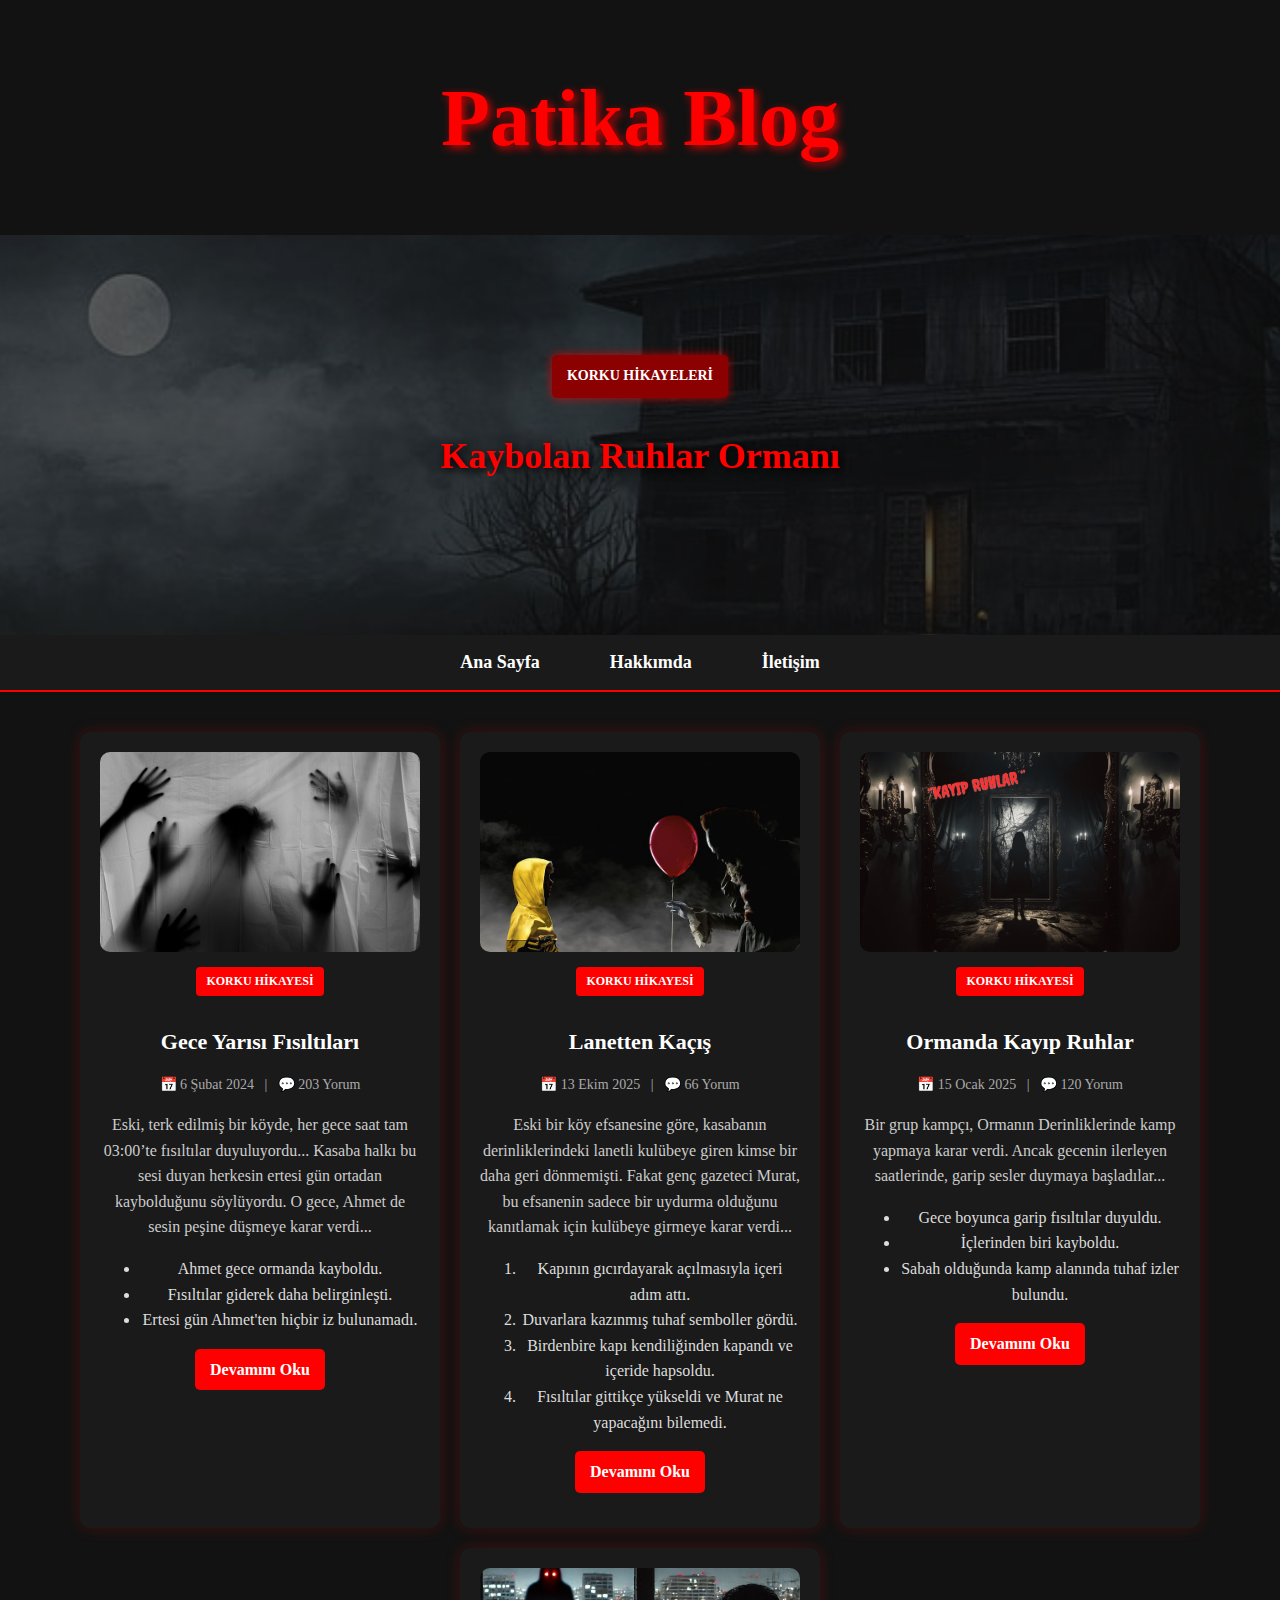
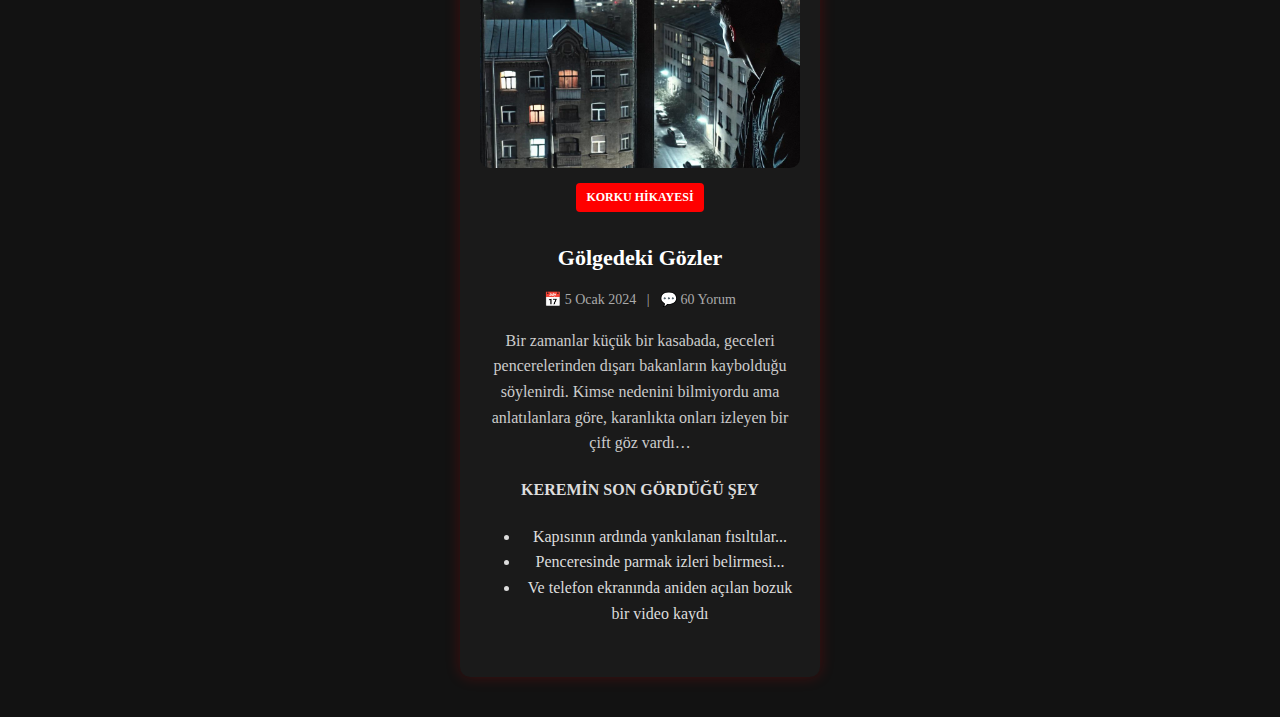
<file: Ödev1 - İlk Web Sayfası Oluşturma/index.html>
<!DOCTYPE html>
<html lang="tr">
  <head>
    <meta charset="UTF-8" />
    <meta name="viewport" content="width=device-width, initial-scale=1.0" />
    <title>Blog | Korku Hikayeleri</title>
    <link rel="stylesheet" href="./assets/css/style.css" />
  </head>
  <body>
    <!-- Üst Başlık -->
    <header class="site-header">
      <h1>Patika Blog</h1>
    </header>

    <!-- Korku Hikayeleri Başlık Alanı -->
    <section class="hero-horror-theme">
      <div class="overlay"></div>
      <div class="hero-text">
        <span class="category">KORKU HİKAYELERİ</span>
        <h2>Kaybolan Ruhlar Ormanı</h2>
      </div>
    </section>

    <!-- Menü Çubuğu -->
    <nav class="menu">
      <a href="#" class="active">Ana Sayfa</a>
      <a href="#">Hakkımda</a>
      <a href="#">İletişim</a>
    </nav>

    <!-- Blog Yazıları -->
    <section class="blog-container">
      <!-- Blog Yazısı 1 -->
      <article class="blog-post">
        <img src="assets/images/blog1.jpg" alt="Gece Yarısı Fısıltıları" />
        <div class="blog-content">
          <span class="category">KORKU HİKAYESİ</span>
          <h2>Gece Yarısı Fısıltıları</h2>
          <p class="meta">📅 6 Şubat 2024 &nbsp; | &nbsp; 💬 203 Yorum</p>
          <p>
            Eski, terk edilmiş bir köyde, her gece saat tam 03:00’te fısıltılar
            duyuluyordu... Kasaba halkı bu sesi duyan herkesin ertesi gün
            ortadan kaybolduğunu söylüyordu. O gece, Ahmet de sesin peşine
            düşmeye karar verdi...
          </p>
          <ul>
            <li>Ahmet gece ormanda kayboldu.</li>
            <li>Fısıltılar giderek daha belirginleşti.</li>
            <li>Ertesi gün Ahmet'ten hiçbir iz bulunamadı.</li>
          </ul>
          <a href="#" class="read-more">Devamını Oku</a>
        </div>
      </article>

      <article class="blog-post">
        <img
          src="./assets/images/blog2.jpg"
          alt="Lanetten Kaçış"
        />
        <div class="blog-content">
          <span class="category">KORKU HİKAYESİ</span>
          <h2>Lanetten Kaçış</h2>
          <p class="meta">📅 13 Ekim 2025 &nbsp; | &nbsp; 💬 66 Yorum</p>
          <p>
            Eski bir köy efsanesine göre, kasabanın derinliklerindeki lanetli
            kulübeye giren kimse bir daha geri dönmemişti. Fakat genç gazeteci
            Murat, bu efsanenin sadece bir uydurma olduğunu kanıtlamak için
            kulübeye girmeye karar verdi...
          </p>
          <ol>
            <li>Kapının gıcırdayarak açılmasıyla içeri adım attı.</li>
            <li>Duvarlara kazınmış tuhaf semboller gördü.</li>
            <li>Birdenbire kapı kendiliğinden kapandı ve içeride hapsoldu.</li>
            <li>
              Fısıltılar gittikçe yükseldi ve Murat ne yapacağını bilemedi.
            </li>
          </ol>
          <a href="#" class="read-more">Devamını Oku</a>
        </div>
      </article>

      <!-- Blog Yazısı 3 -->
      <article class="blog-post">
        <img
          src="./assets/images/blog3.jpg"
          alt="Ormanda Kayıp Ruhlar"
        />
        <div class="blog-content">
          <span class="category">KORKU HİKAYESİ</span>
          <h2>Ormanda Kayıp Ruhlar</h2>
          <p class="meta">📅 15 Ocak 2025 &nbsp; | &nbsp; 💬 120 Yorum</p>
          <p>
            Bir grup kampçı, Ormanın Derinliklerinde kamp yapmaya karar verdi.
            Ancak gecenin ilerleyen saatlerinde, garip sesler duymaya
            başladılar...
          </p>
          <ul>
            <li>Gece boyunca garip fısıltılar duyuldu.</li>
            <li>İçlerinden biri kayboldu.</li>
            <li>Sabah olduğunda kamp alanında tuhaf izler bulundu.</li>
          </ul>
          <a href="#" class="read-more">Devamını Oku</a>
        </div>
      </article>

      <article class="blog-post">
        <img src="./assets/images/Golgedeki_Gozler.jpg" alt="">
        <div class="blog-content">
            <span class="category">KORKU HİKAYESİ</span>
            <h2>Gölgedeki Gözler</h2>
            <p class="meta">📅 5 Ocak 2024 &nbsp; | &nbsp; 💬 60 Yorum</p>
            <p>Bir zamanlar küçük bir kasabada, geceleri pencerelerinden dışarı bakanların kaybolduğu söylenirdi. Kimse nedenini bilmiyordu ama anlatılanlara göre, karanlıkta onları izleyen bir çift göz vardı…</p>
            <h4>KEREMİN SON GÖRDÜĞÜ ŞEY</h4>
            <ul>
                <li>Kapısının ardında yankılanan fısıltılar...</li>
                <li>Penceresinde parmak izleri belirmesi...</li>
                <li> Ve telefon ekranında aniden açılan bozuk bir video kaydı</li>
            </ul>
        </div>
      </article>
    </section>
  </body>
</html>
</file>
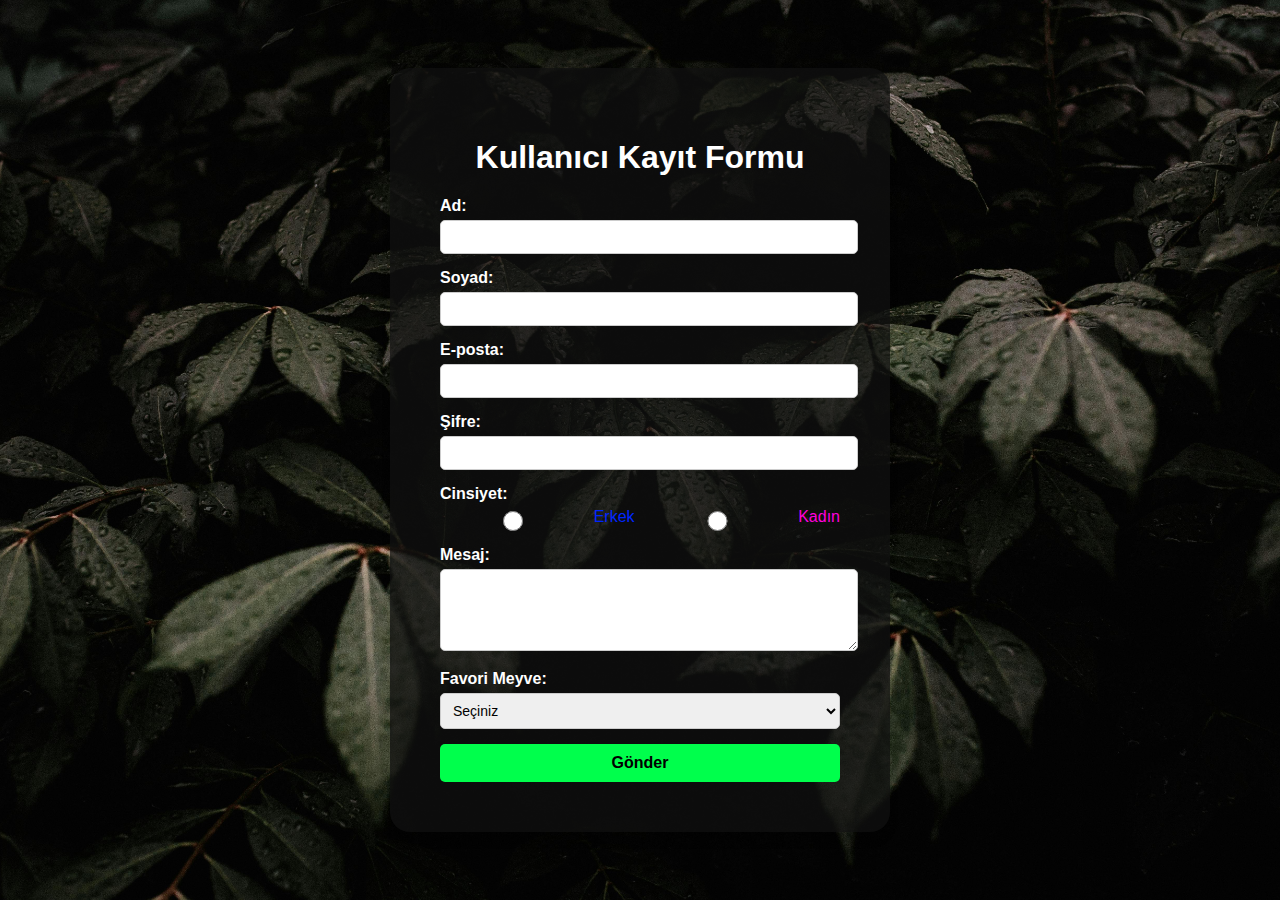
<file: Pratik -  Form Elemanları/form.html>
<!DOCTYPE html>
<html lang="tr">
  <head>
    <meta charset="UTF-8" />
    <meta name="viewport" content="width=device-width, initial-scale=1.0" />
    <title>Kullanıcı Kayıt Formu</title>
    <style>
      body {
        font-family: Arial, sans-serif;
        background-color: #ffffff;
        display: flex;
        justify-content: center;
        align-items: center;
        height: 100vh;
        margin: 0;
        color: #ffffff;
      }

      .container {
        background: rgba(17, 17, 17, 0.733);
        padding: 50px;
        border-radius: 20px;
        box-shadow: 0px 9px 10px rgba(0, 0, 0, 0.1);
        width: 100%;
        max-width: 400px;
      }

      h1 {
        text-align: center;
        color: #ffffff;
      }

      .form-group {
        margin-bottom: 15px;
      }

      label {
        font-weight: bold;
        display: block;
        margin-bottom: 5px;
      }

      input,
      select,
      textarea {
        width: 100%;
        padding: 8px;
        border: 1px solid #ccc;
        border-radius: 5px;
        font-size: 14px;
      }

      .gender-group {
        display: flex;
        gap: 10px;
      }

      .gender-group label {
        font-weight: normal;
      }

      .submit-btn {
        width: 100%;
        padding: 10px;
        background-color: #00ff4c;
        border: none;
        color: rgb(0, 0, 0);
        font-size: 16px;
        font-weight: bold;
        cursor: pointer;
        border-radius: 5px;
        transition: 0.3s;
      }

      .submit-btn:hover {
        background-color: #0056b3;
      }

      .male {
        color: #0026ff;
      }

      .female {
        color: #ff00dd;
      }

      body {
        background-image: url(./assets/images/pexels-andrew-3178786.jpg);
        background-size: cover; /* Resmi ekranın tamamına yay */
        background-position: center; /* Ortala */
        background-attachment: fixed; /* Sayfa kaydırıldığında sabit kalsın */
      }

    </style>
  </head>
  <body>
    <div class="container">
      <h1>Kullanıcı Kayıt Formu</h1>
      <form action="#" method="post">

        <!-- Ad Soyad için bir input-type'e text yapıyoruz -->

        <div class="form-group">
          <label for="fname">Ad:</label>
          <input type="text" id="fname" name="fname" required />
        </div>

        <div class="form-group">
          <label for="lname">Soyad:</label>
          <input type="text" id="lname" name="lname" required />
        </div>

        <!-- İnput Type  ile email ile kullanıcan email almak için bi form oluşturuyoruz -->

        <div class="form-group">
          <label for="email">E-posta:</label>
          <input type="email" id="email" name="email" required />
        </div>

        <!-- Paassword için özel olan input type kullanıyoruz çünkü girdiğimiz şifre gizlencek -->

        <div class="form-group">
          <label for="paswd">Şifre:</label>
          <input type="password" id="paswd" name="paswd" required />
        </div>
        
        
        <!-- Cinsiyet için RADİO ile bi form oluşturuyoruz ve bu formu radio ile yapıyoruz -->
        <div class="form-group">
          <label>Cinsiyet:</label>
          <div class="gender-group">
            <input type="radio" id="male" name="gender" value="male" required />
            <label for="male" class="male">Erkek</label>
            <input
              type="radio"
              id="female"
              name="gender"
              value="female"
              required
            />
            <label for="female" class="female">Kadın</label>
          </div>
        </div>
        
        <!-- Kullanıcının Mesaj Göndermek için bir metin kutusu yapıyoruz -->
        <div class="form-group">
          <label for="message">Mesaj:</label>
          <textarea id="message" name="message" rows="4"></textarea>
        </div>

        <!-- Favari Meyveyi seçmek için select ile açılıp kapanan bir sekme yapıyoruz-->
        <div class="form-group">
          <label for="fruit">Favori Meyve:</label>
          <select id="fruit" name="fruit">
            <option value="" disabled selected>Seçiniz</option>
            <option value="apple">Elma</option>
            <option value="banana">Muz</option>
            <option value="strawberry">Çilek</option>
          </select>
        </div>
        <input type="submit" class="submit-btn" value="Gönder" />
      </form>
    </div>
  </body>
</html>
</file>
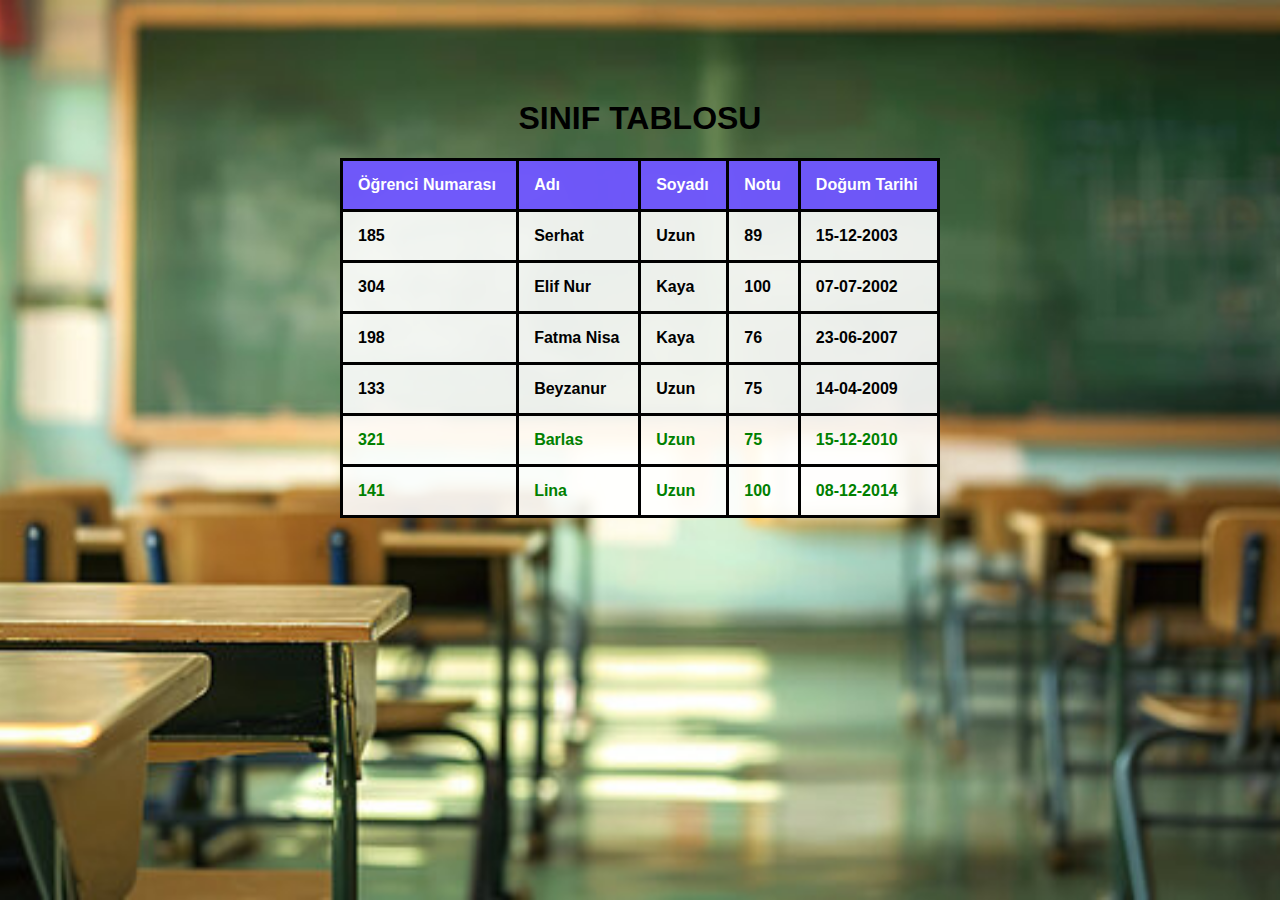
<file: Pratik - Tablolarla Çalışmak/sinif_tablosu.html>
<!DOCTYPE html>
<html lang="en">
<head>
    <meta charset="UTF-8">
    <meta name="viewport" content="width=device-width, initial-scale=1.0">
    <title>Patika Tablolarla Çalışmak</title>
    <style>
        body {
            font-family: Arial, sans-serif;
            margin: 40px;
            text-align: center;
            background-color: #9b9aa0;
            background-image: url("images/360_F_900901151_ummAjY6YiRzRBUd2HRSXhtLGUWp0inur.jpg");
            background-size: cover;
            background-position: center;
            background-repeat: no-repeat;
            background-attachment: fixed;
        }

        table {
            width: 50%;
            border-collapse: collapse;
            margin: 20px auto;
        }

        th, td {
            border: 3px solid #000000;
            padding: 15px;
            text-align: left;
            font-weight: bold;
        }

        th {
            background-color: #2600ffa2;
            color: white;
            font-weight: bold;
        }

        .ogrenci-ekle{
            text-align: left;
            background-color: #47dacdb9;
            color: #000000;
            font-weight: bold;
            font-size: 15px;
            padding: 9px 30px;
            border-radius: 150px;
            cursor: pointer;
            margin-top: 20px;
            text-decoration: none;
            transition: background-color 0.8s ease, transform 0.4s ease;
        }
        .ogrenci-ekle:hover{
            background-color: #8a4a4aa2;
            transform: scale(0.96);

        }
        .new-ogrenci{
            color: green;
        }
        .ogrenci-tablosu{
            background-color: #ffffffe3;
        }
        .ogrenciBaslik{
            width: 100%;
            border-collapse: collapse;
            margin-top: 100px;
            transition: background-color 0.8s ease, transform 0.4s ease;
        }

        .ogrenciBaslik:hover{
            color: #ffffff;
            transform: scale(0.96);
        }
    </style>
</head>
<body>
    <h1 class="ogrenciBaslik">SINIF TABLOSU</h1>
    <table class="ogrenci-tablosu">
        <thead>
            <tr>
                <th>Öğrenci Numarası</th>
                <th>Adı</th>
                <th>Soyadı</th>
                <th>Notu</th>
                <th>Doğum Tarihi</th>
            </tr>
        </thead>
        <tbody>
            <tr>
                <td>185</td>
                <td>Serhat</td>
                <td>Uzun</td>
                <td>89</td>
                <td>15-12-2003</td>
            </tr>
            <tr>
                <td>304</td>
                <td>Elif Nur</td>
                <td>Kaya</td>
                <td>100</td>
                <td>07-07-2002</td>
            </tr>
            <tr>
                <td>198</td>
                <td>Fatma Nisa</td>
                <td>Kaya</td>
                <td>76</td>
                <td>23-06-2007</td>
            </tr>
            <tr>
                <td>133</td>
                <td>Beyzanur </td>
                <td>Uzun</td>
                <td>75</td>
                <td>14-04-2009</td>
            </tr>
            <tr class="new-ogrenci">
                <td>321</td>
                <td>Barlas</td>
                <td>Uzun</td>
                <td>75</td>
                <td>15-12-2010</td>
            </tr>
            <tr class="new-ogrenci">
                <td>141</td>
                <td>Lina</td>
                <td>Uzun</td>
                <td>100</td>
                <td>08-12-2014</td>
            </tr>
        </tbody>
    </table>
</body>
</html>
</file>
<file: Ödev1 - İlk Web Sayfası Oluşturma/assets/css/style.css>
/* Genel Sayfa Stili */
body {
    margin: 0;
    font-family: 'Georgia', serif;
    background-color: #121212;
    color: #ddd;
    line-height: 1.6;
}

/* Üst Başlık */
.site-header {
    text-align: center;
    font-size: 40px;
    font-weight: bold;
    padding: 0px 0;
    color: #ff0000;
    background: #121212;
    text-shadow: 3px 3px 8px rgba(255, 0, 0, 0.8);
}

/* Menü Çubuğu */
.menu {
    display: flex;
    justify-content: center;
    background: #1a1a1a;
    padding: 5px 0;
    border-bottom: 2px solid red;
}

.menu a {
    text-decoration: none;
    color: white;
    font-size: 18px;
    margin: 0 20px;
    font-weight: bold;
    padding: 8px 15px;
    transition: 0.3s;
    border-radius: 5px;
}

.menu a:hover {
    background: red;
    color: white;
}

/* Korku Temalı Arka Plan */
.hero-horror-theme {
    position: relative;
    background: url("../images/backgroundheader.jpg") no-repeat center center/cover;
    height: 400px;
    display: flex;
    align-items: center;
    justify-content: center;
    text-align: center;
    color: white;
    background-attachment: fixed; /* Sayfa kaydırılsa bile arka plan sabit kalır */
}

/* Karanlık Overlay Efekti */
.hero-horror-theme .overlay {
    position: absolute;
    width: 100%;
    height: 100%;
    background: rgba(19, 18, 18, 0.7); /* Hafif karartılmış efekt */
}

/* Başlık ve Metin Alanı */
.hero-horror-theme .hero-text {
    position: relative;
    z-index: 1;
}

/* Kategori Butonu */
.hero-horror-theme .category {
    display: inline-block;
    background: darkred;
    padding: 10px 15px;
    border-radius: 5px;
    font-size: 14px;
    text-transform: uppercase;
    font-weight: bold;
    color: white;
    box-shadow: 0px 0px 10px rgba(255, 0, 0, 0.7);
    animation: pulse 1.5s infinite alternate;
}

/* Hafif nabız efekti */
@keyframes pulse {
    from {
        transform: scale(1);
        box-shadow: 0px 0px 15px rgba(255, 0, 0, 0.9);
    }
    to {
        transform: scale(1.1);
        box-shadow: 0px 0px 25px rgba(255, 0, 0, 1);
    }
}

/* Başlık Yazısı */
.hero-horror-theme h2 {
    font-size: 36px;
    font-weight: bold;
    color: red;
    text-shadow: 3px 3px 10px black;
}

/* Blog Yazıları Ana Konteyner */
.blog-container {
    width: 90%;
    max-width: 1200px;
    margin: 40px auto;
    display: flex;
    flex-wrap: wrap;
    justify-content: center;
    gap: 20px;
}

/* Blog Yazısı Kartları */
.blog-post {
    display: flex;
    flex-direction: column;
    background: #1a1a1a;
    padding: 20px;
    border-radius: 10px;
    box-shadow: 0 0 15px rgba(255, 0, 0, 0.2);
    width: 320px;
    transition: transform 0.3s ease, box-shadow 0.3s ease;
}

.blog-post:hover {
    transform: scale(1.05);
    box-shadow: 0 0 25px rgba(255, 0, 0, 0.5);
}

/* Blog Görseli */
.blog-post img {
    width: 100%;
    height: 200px;
    object-fit: cover;
    border-radius: 10px;
}

/* Blog İçeriği */
.blog-content {
    padding: 15px 0;
    text-align: center;
}

/* Blog Kategorisi */
.blog-content .category {
    display: inline-block;
    background: red;
    padding: 5px 10px;
    border-radius: 4px;
    font-size: 12px;
    text-transform: uppercase;
    color: white;
    font-weight: bold;
    margin-bottom: 10px;
}

/* Blog Başlığı */
.blog-content h2 {
    font-size: 22px;
    color: white;
    margin-bottom: 10px;
}

/* Meta Bilgi */
.blog-content .meta {
    font-size: 14px;
    color: #aaa;
    margin-bottom: 15px;
}

/* Blog Yazısı İçeriği */
.blog-content p {
    font-size: 16px;
    color: #ccc;
    margin-bottom: 15px;
}

/* Blog Devamını Oku Butonu */
.read-more {
    display: inline-block;
    text-decoration: none;
    background: red;
    color: white;
    padding: 8px 15px;
    border-radius: 5px;
    font-weight: bold;
    transition: 0.3s;
}

.read-more:hover {
    background: darkred;
}

/* Responsive Tasarım */
@media (max-width: 768px) {
    .menu {
        flex-direction: column;
        align-items: center;
    }

    .menu a {
        margin: 10px 0;
    }

    .blog-container {
        flex-direction: column;
        align-items: center;
    }

    .blog-post {
        width: 90%;
    }
}
</file>
